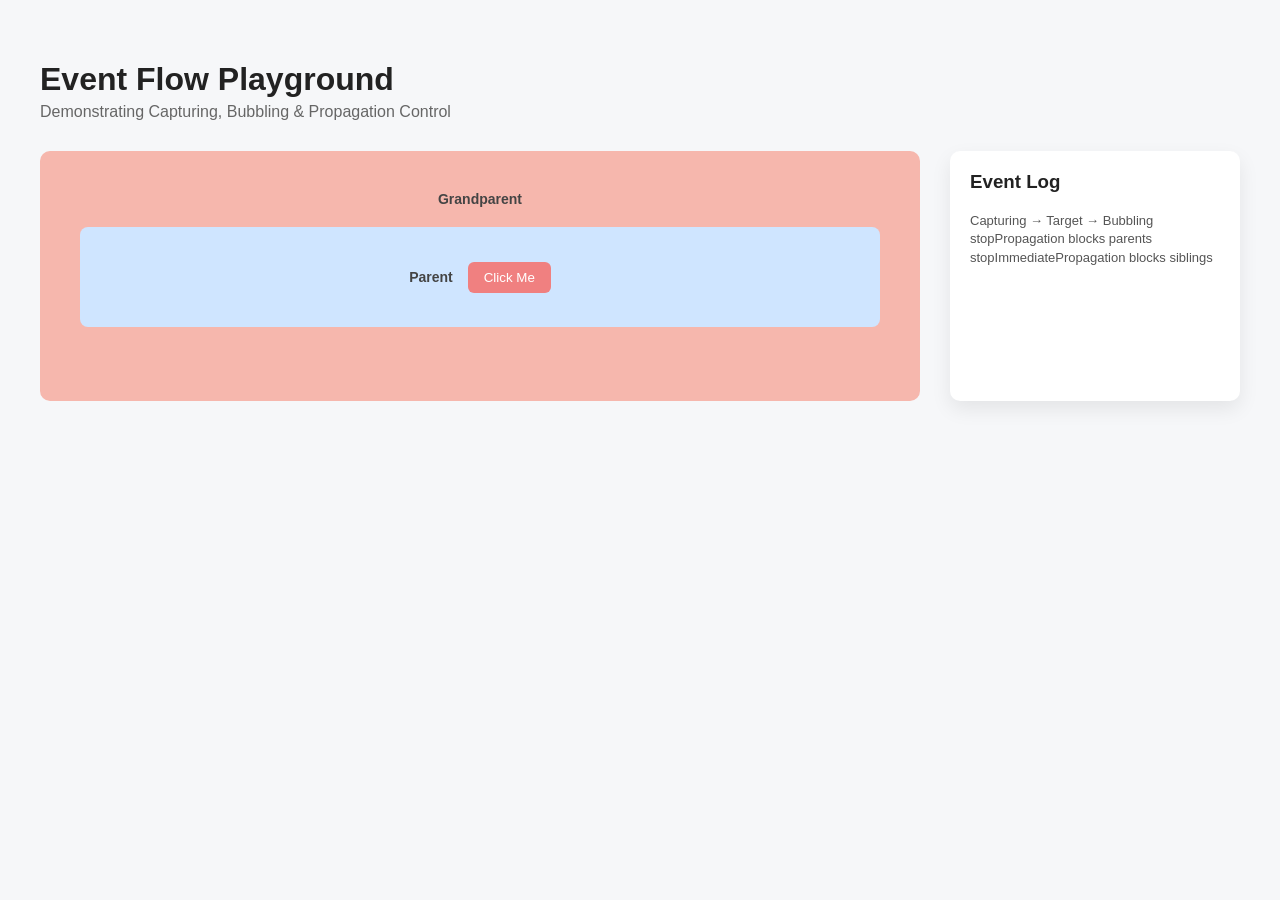
<file: class-10/index.html>
<!DOCTYPE html>
<html lang="en">
<head>
  <meta charset="UTF-8" />
  <title>Event Flow Playground</title>
  <link rel="stylesheet" href="style.css" />
</head>
<body>

  <h1>Event Flow Playground</h1>
  <p class="subtitle">Demonstrating Capturing, Bubbling & Propagation Control</p>

  <div class="container">
    <div class="playground">
      <div class="grandparent">
        <span class="label">Grandparent</span>

        <div class="parent">
          <span class="label">Parent</span>
          <button id="child">Click Me</button>
        </div>

      </div>
    </div>

    <div class="event-log">
      <h3>Event Log</h3>
      <div id="text"></div>
      <footer class="note">
        Capturing → Target → Bubbling<br />
        stopPropagation blocks parents<br />
        stopImmediatePropagation blocks siblings
      </footer>
    </div>

  </div>

</body>
</html>
    
    <script src="./script.js"></script>
</body>
</html>
</file>
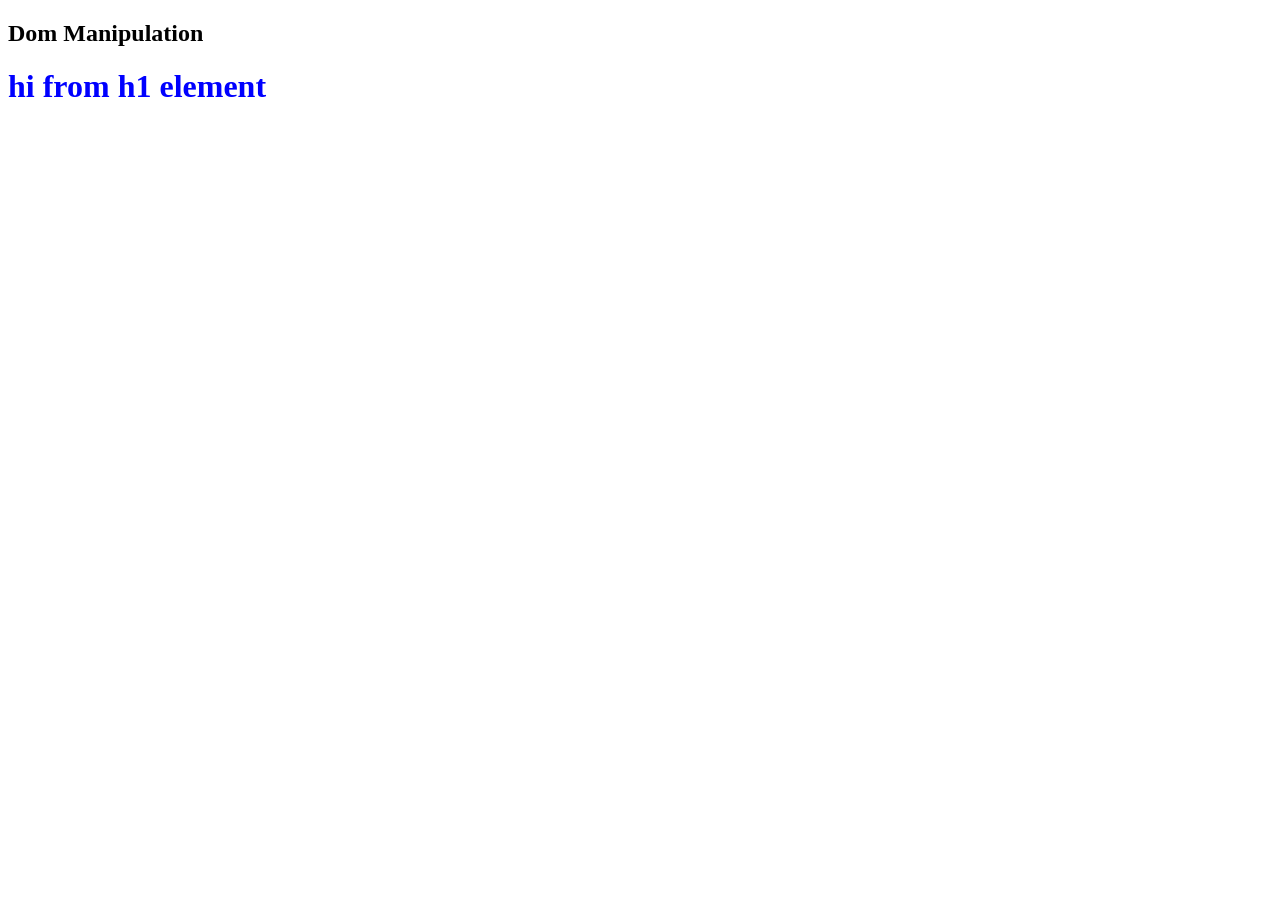
<file: class-11/index.html>
<!DOCTYPE html>
<html lang="en">
  <head>
    <meta charset="UTF-8" />
    <meta name="viewport" content="width=device-width, initial-scale=1.0" />
    <title>Document</title>
  </head>
  <body>
    <h2>Dom Manipulation</h2>
    <div id="root"></div>
    <script>
      //select that node
      const rootEle = document.querySelector("#root");
      //create element
      const headElement = document.createElement("h1");
      headElement.innerText = "hi from h1 element";
      headElement.style.color = "blue";
      rootEle.appendChild(headElement);
    </script>
  </body>
</html>
</file>
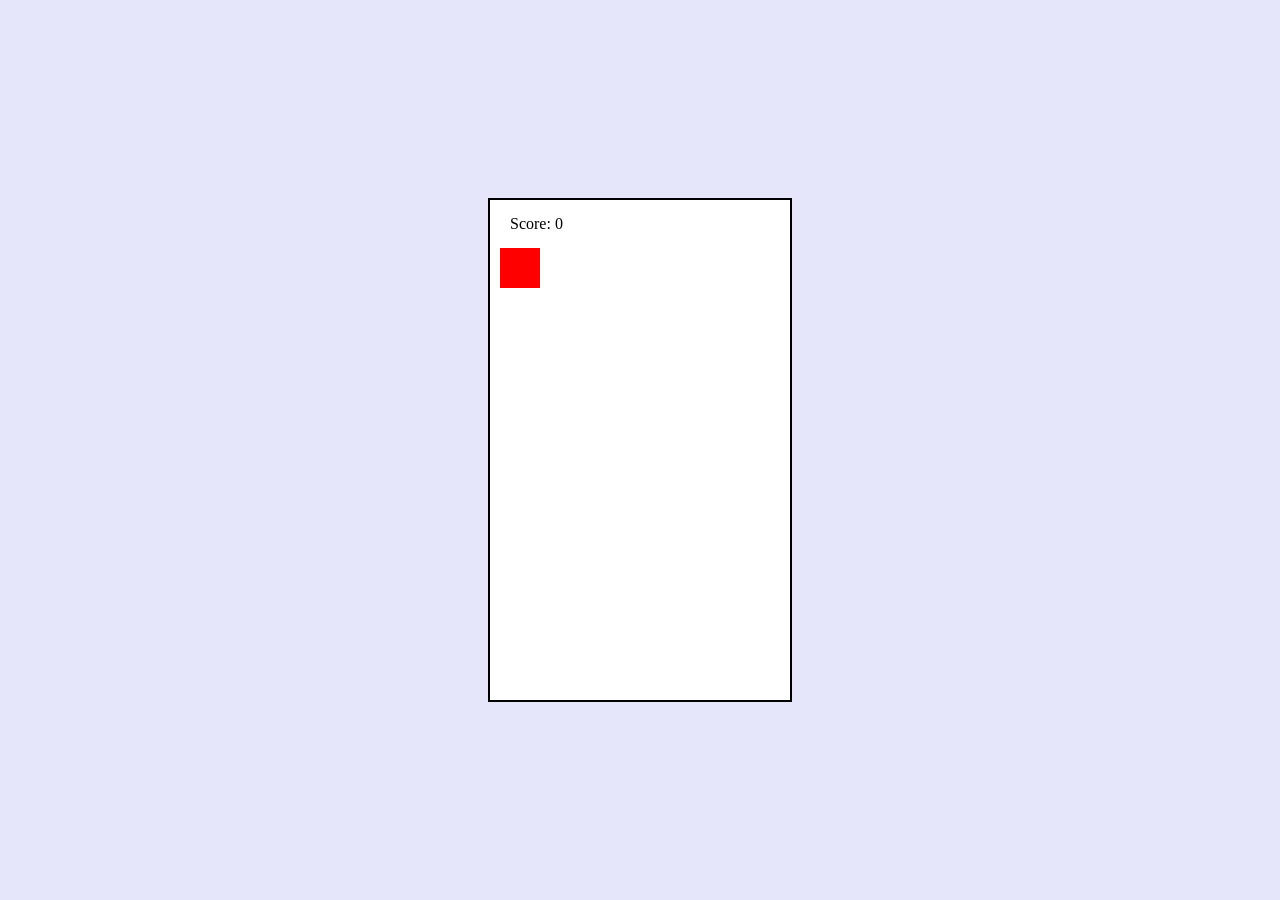
<file: class-12/index.html>
<!DOCTYPE html>
<html lang="en">
<head>
    <meta charset="UTF-8">
    <meta name="viewport" content="width=device-width, initial-scale=1.0">
    <title>Document</title>
</head>
<style>
    body{
        background-color:lavender;
        display: flex;
        justify-content: center;
        align-items: center;
        height: 100vh;
        margin: 0;
    }

    #box{
        background-color: white;
        border: 2px solid black;
        width: 300px;
        height: 500px;
        /* display: flex;
        justify-content: center;
        align-items: center; */
        position: relative;
    }

    #score{
        top: 5px;
        left: 10px;
        margin: 10px;
        position: relative;
    }

    #rbox{
        background-color: red;
        height: 40px;
        width: 40px;
        margin: 10px;
        position: absolute;
    }
</style>
<body>
    <div id="box">
        <div id="score">Score: 0</div>
        <div id="rbox"></div>
    </div>
</body>
<script src="./script.js">
</script>
</html>
</file>
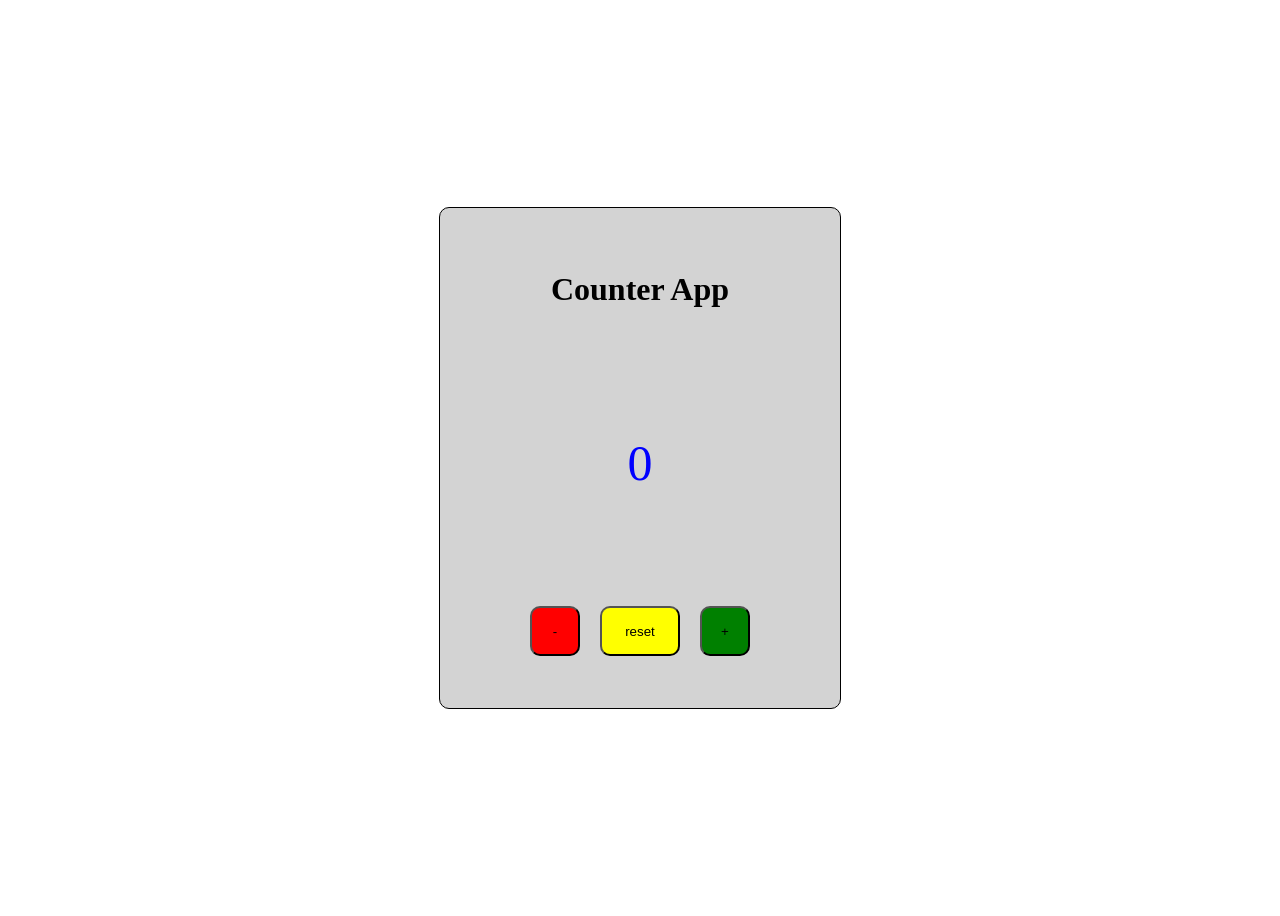
<file: class-13/index.html>
<!DOCTYPE html>
<html lang="en">
<head>
    <meta charset="UTF-8">
    <meta name="viewport" content="width=device-width, initial-scale=1.0">
    <title>Document</title>
    <style>
        body{
            display: flex;
            justify-content: center;
            align-items: center;
            height: 100vh;
        }
        #main{
            display: flex;
            flex-direction: column;
            justify-content: space-around;
            align-items: center;
            background-color: lightgray;
            width: 400px;
            height : 500px;
            border: 1px solid black;
            border-radius: 10px;
        }
        #btn{
            display: flex;
            justify-content: center;
            align-items: center;
            width: 500px;
        }
        #count{
            display: flex;
            justify-content: center;
            align-items: center;
            width: 200px;
            height: 100px;
           
        }
        button{
            margin: 10px;
            width: 50px;
            height: 50px;
            border-radius: 10px;
        }
        #reset{
            width: 80px;
        }
        #value{
            color: blue;
            font-size: 50px;
        }
    </style>
</head>
<body>
    <div id ="main">
        <h1>Counter App</h1>
        <div id = "count">  
            <span id = "value">0</h1></span>
            
        </div>
        <div id="btn">
        <button id = "decrease" style="background-color: red;">-</button>
        <button id = "reset" style="background-color: yellow;">reset</button>
        <button id = "increase" style="background-color: green;">+</button>
        </div>
    </div>
    
</body>
<script src="./script.js"></script>
</html>
</file>
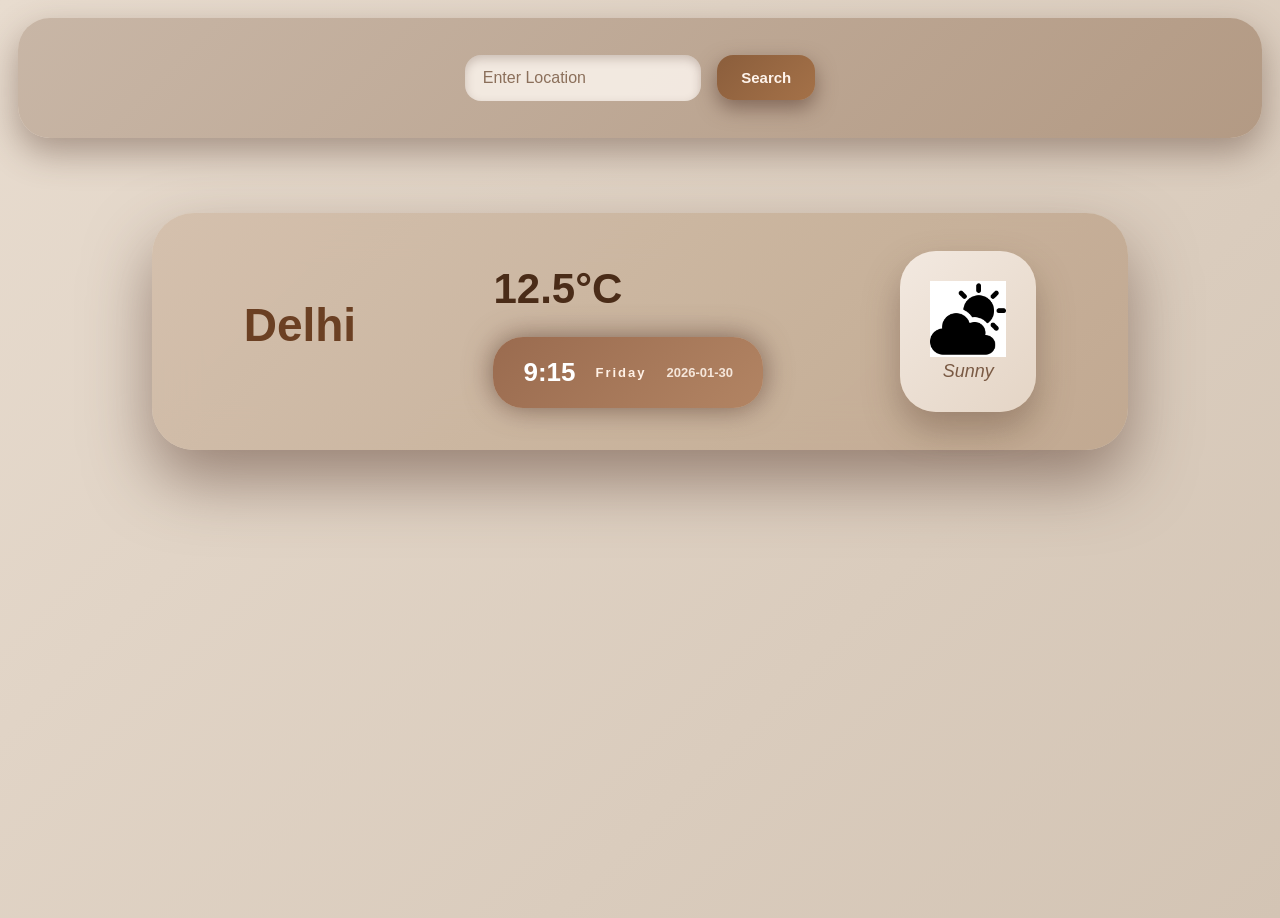
<file: class-7,8/index.html>
<!doctype html>
<html lang="en">
  <head>
    <meta charset="UTF-8" />
    <meta name="viewport" content="width=device-width, initial-scale=1.0" />
    <title>Weather App</title>
    <link rel="stylesheet" href="./style.css">
  </head>
  <body>
    <header>
      <div class="input-container">
        <input
          type="text"
          name=""
          id="location-search"
          placeholder="Enter Location"
        />
        <button id="search">Search</button>
      </div>
    </header>
    <main>
      <div class="weather-container">
        <div class="info-box">
          <div class="location">Delhi</div>
        </div>
        <div class="location-data">
          <div class="info-box">
            <div class="temperature">12.5°C</div>
          </div>
          <div class="info-box">
            <div class="date-time">
              <span class="time">9:15</span>
              <span class="day">Friday</span>
              <span class="date">2026-01-30</span>
            </div>
          </div>
        </div>
        <div class="weather-status">
          <div class="info-box1">
            <div class="icon">
            <img src="./weathericon.jpeg" alt="weather-status-icon" />
          </div>
          <div class="condition">Sunny</div>
          </div>
        </div>
      </div>
    </main>
  </body>

  <script src="./script.js"></script>
</html>
</file>
<file: class-10/style.css>
*{
  box-sizing: border-box;
  font-family: Arial, sans-serif;
}

body {
  margin: 0;
  padding: 40px;
  background: #f6f7f9;
  color: #222;
}

h1 {
  margin-bottom: 5px;
}

.subtitle {
  margin-top: 0;
  color: #666;
}

.container {
  display: flex;
  gap: 30px;
  margin-top: 30px;
}

.playground {
  flex: 2;
}

.grandparent {
  background: #f6b7ad;
  padding: 40px;
  border-radius: 10px;
  position: relative;
  justify-content: center;
  align-items: center;
  height: 250px;
  width: 880px;
}

.parent {
  background: #cfe5ff;
  padding: 30px;
  border-radius: 8px;
  margin-top: 20px;
  display: flex;
  justify-content: center;
  align-items: center;
  gap: 15px;
  height: 100px;
  width: 800px;
}

.label {
  font-size: 14px;
  font-weight: bold;
  color: #444;
  justify-content: center;
  display: flex;
}

button {
  padding: 8px 16px;
  border: none;
  border-radius: 6px;
  background: lightcoral;
  color: white;
  cursor: pointer;
}


.event-log {
  flex: 1;
  background: white;
  padding: 20px;
  border-radius: 10px;
  box-shadow: 0 8px 20px rgba(0, 0, 0, 0.08);
}

.event-log h3 {
  margin-top: 0;
}


.muted {
  color: #aaa;
}

.note {
  margin-top: 15px;
  font-size: 13px;
  color: #555;
  line-height: 1.4;
}

footer{
    font-size: 20px;
    display: flex;
    justify-content: baseline;

}
#text{
  font-size: 15px;
}
</file>
<file: class-7,8/style.css>
/* 🌈 Background */
body {
  min-height: 100vh;
  margin: 0;
  font-family: "Poppins", Arial, sans-serif;
  background: linear-gradient(135deg, #e8dccf, #d3c4b4);
  animation: pageFade 1s ease-in-out;
}

@keyframes pageFade {
  from {
    opacity: 0;
    transform: translateY(18px);
  }
  to {
    opacity: 1;
    transform: translateY(0);
  }
}

/* 🔝 Header */
header {
  height: 120px;
  display: flex;
  justify-content: center;
  align-items: center;
  background: linear-gradient(135deg, #c8b6a6, #b39a84);
  border-radius: 32px;
  margin: 18px;
  box-shadow: 0 14px 35px rgba(92, 64, 51, 0.45);
}

/* 🔍 Input */
input {
  padding: 14px 18px;
  font-size: 16px;
  border-radius: 16px;
  border: none;
  outline: none;
  background: rgba(245, 236, 228, 0.95);
  color: #4a3325;
  box-shadow: inset 0 4px 10px rgba(92, 64, 51, 0.25);
}

input::placeholder {
  color: #8b6f5a;
}

/* 🔘 Button */
button {
  padding: 14px 24px;
  font-size: 15px;
  margin-left: 12px;
  cursor: pointer;
  border-radius: 16px;
  border: none;
  background: linear-gradient(135deg, #8b5e3c, #a47148);
  color: #fff4ec;
  font-weight: 600;
  box-shadow: 0 8px 20px rgba(92, 64, 51, 0.6);
  transition: all 0.3s ease;
}

button:hover {
  transform: translateY(-3px) scale(1.06);
  box-shadow: 0 14px 32px rgba(92, 64, 51, 0.8);
}

/* 🌤️ Weather Card */
.weather-container {
  max-width: 900px;
  margin: 75px auto;
  padding: 38px;
  display: flex;
  gap: 30px;
  justify-content: space-around;
  align-items: center;
  background: linear-gradient(
    135deg,
    rgba(210, 190, 170, 0.9),
    rgba(190, 165, 140, 0.9)
  );
  backdrop-filter: blur(20px);
  border-radius: 42px;
  box-shadow: 0 30px 65px rgba(92, 64, 51, 0.55);
  animation: cardPop 0.8s ease-out;
}

@keyframes cardPop {
  0% {
    opacity: 0;
    transform: scale(0.88);
  }
  100% {
    opacity: 1;
    transform: scale(1);
  }
}

/* 🧁 Info Box */
.info-box1 {
  flex: 1;
  padding: 30px;
  border-radius: 36px;
  background: linear-gradient(
    135deg,
    rgba(245, 236, 228, 0.95),
    rgba(230, 215, 200, 0.95)
  );
  text-align: center;
  box-shadow: 0 18px 36px rgba(92, 64, 51, 0.4);
  color: #3e2a1e;
}

/* 📍 Location */
.location {
  font-size: 46px;
  font-weight: 700;
  color: #6b4023;
  margin-bottom: 14px;
  animation: slideIn 0.6s ease-out;
}

@keyframes slideIn {
  from {
    opacity: 0;
    transform: translateX(-22px);
  }
  to {
    opacity: 1;
    transform: translateX(0);
  }
}

/* 🌡️ Temperature */
.temperature {
  font-size: 42px;
  font-weight: 800;
  color: #4a2c18;
  margin: 10px 0;
}

/* ☁️ Condition */
.condition {
  font-size: 18px;
  color: #7a5a44;
  font-style: italic;
}

/* 🕒 Date & Time */
.date-time {
  margin-top: 24px;
  padding: 20px 30px;
  border-radius: 30px;
  background: linear-gradient(135deg, #9a6b4f, #b28463);
  box-shadow: 0 0 28px rgba(92, 64, 51, 0.7);
  animation: glowPulse 3s ease-in-out infinite;

  display: flex;
  gap: 20px;
  justify-content: center;
  align-items: center;
  white-space: nowrap;
}

@keyframes glowPulse {
  0% {
    box-shadow: 0 0 16px rgba(92, 64, 51, 0.55);
  }
  50% {
    box-shadow: 0 0 34px rgba(92, 64, 51, 0.85);
  }
  100% {
    box-shadow: 0 0 16px rgba(92, 64, 51, 0.55);
  }
}

.day {
  font-size: 13px;
  letter-spacing: 2px;
  color: #fff1e6;
  font-weight: 700;
}

.time {
  font-size: 26px;
  font-weight: 800;
  color: #ffffff;
}

.date {
  font-size: 13px;
  font-weight: 600;
  color: #f5e6da;
}

/* 🌈 Icon */
img {
  height: 76px;
  width: 76px;
  animation: floatIcon 3s ease-in-out infinite;
}

@keyframes floatIcon {
  0% {
    transform: translateY(0);
  }
  50% {
    transform: translateY(-8px);
  }
  100% {
    transform: translateY(0);
  }
}
</file>
